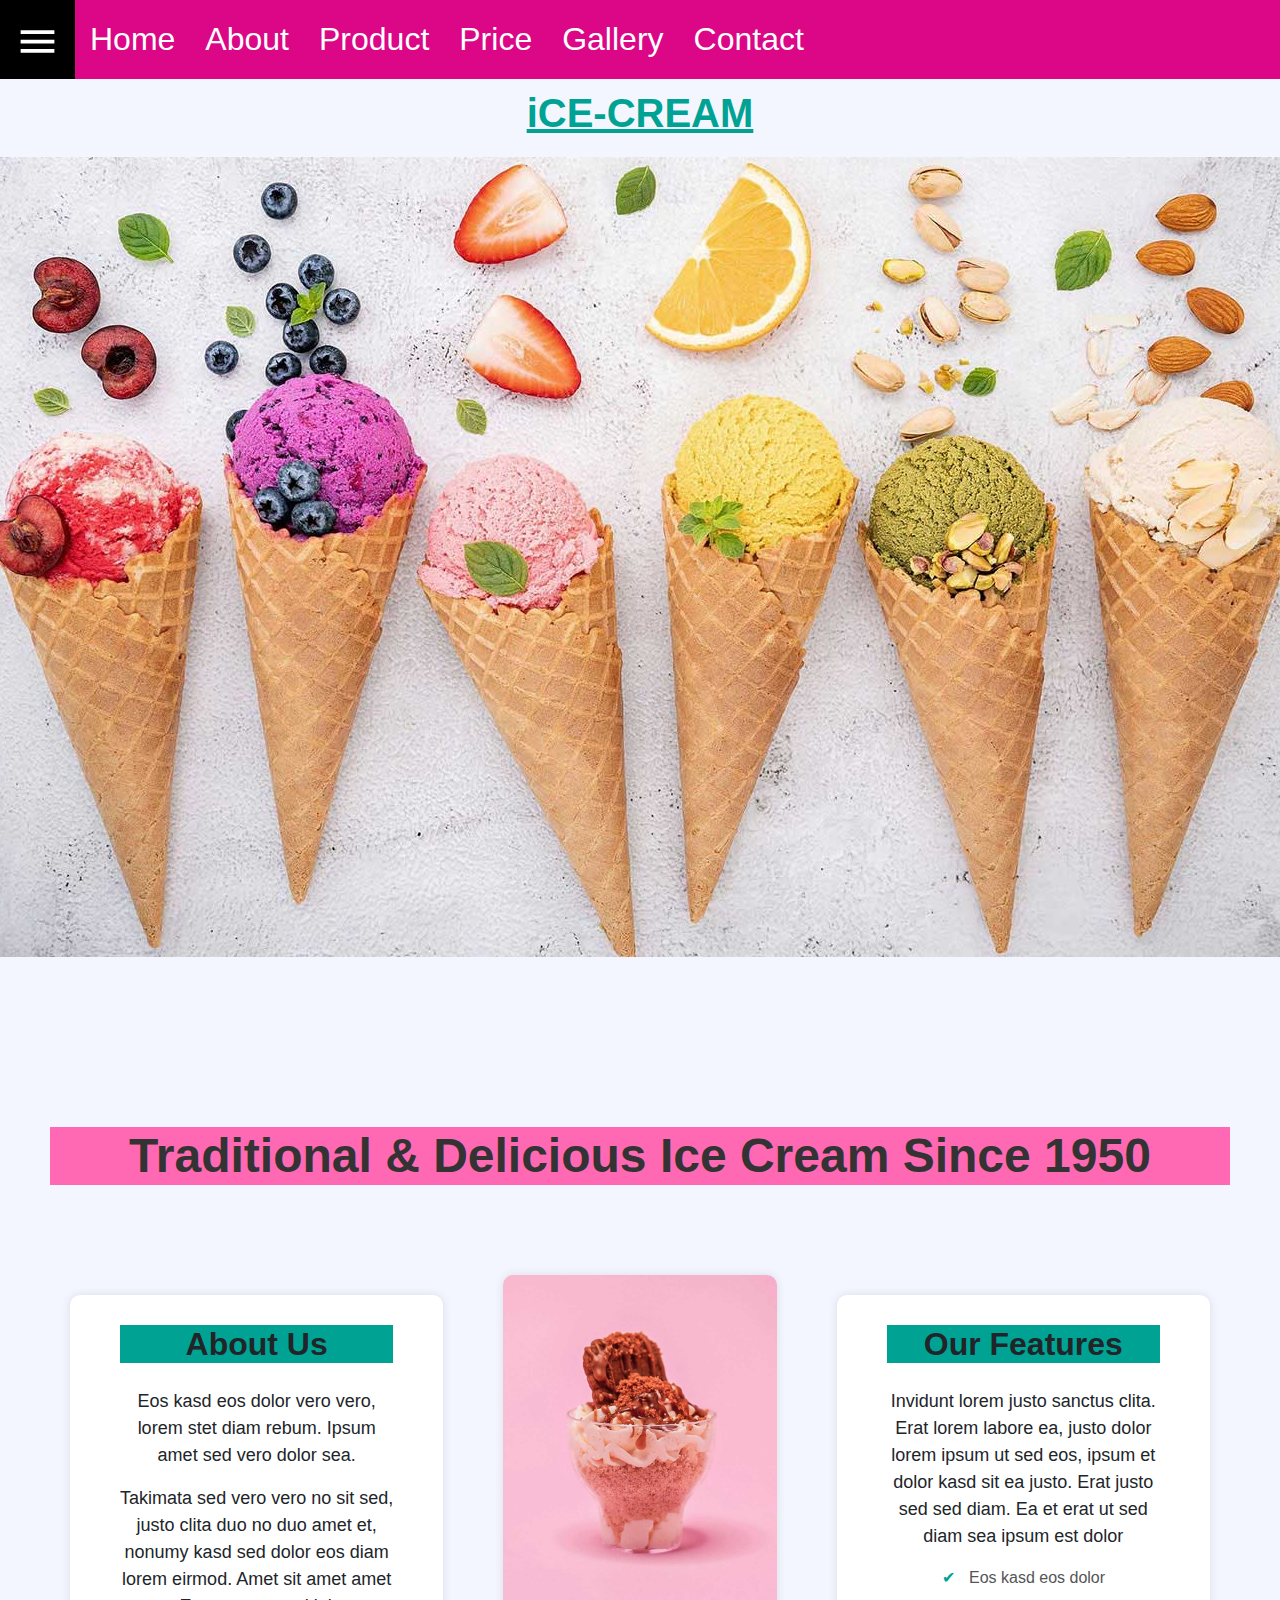
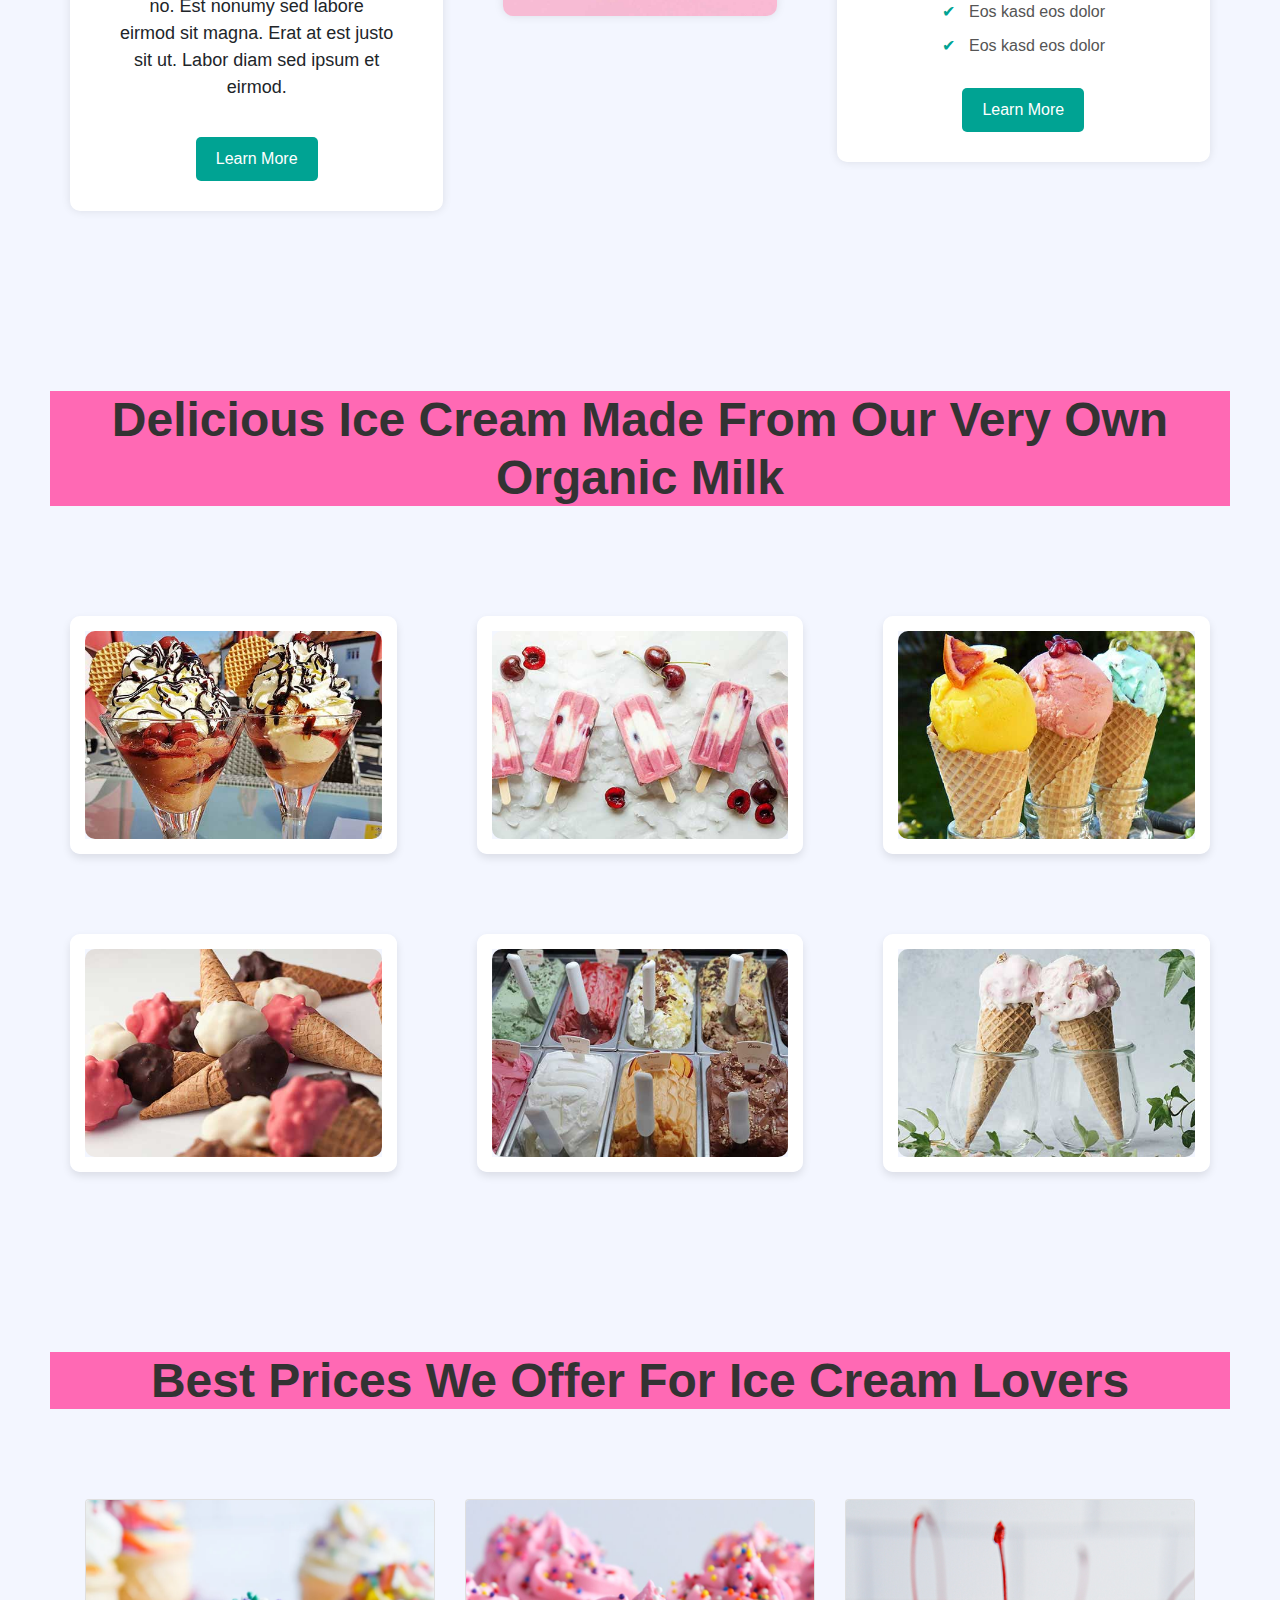
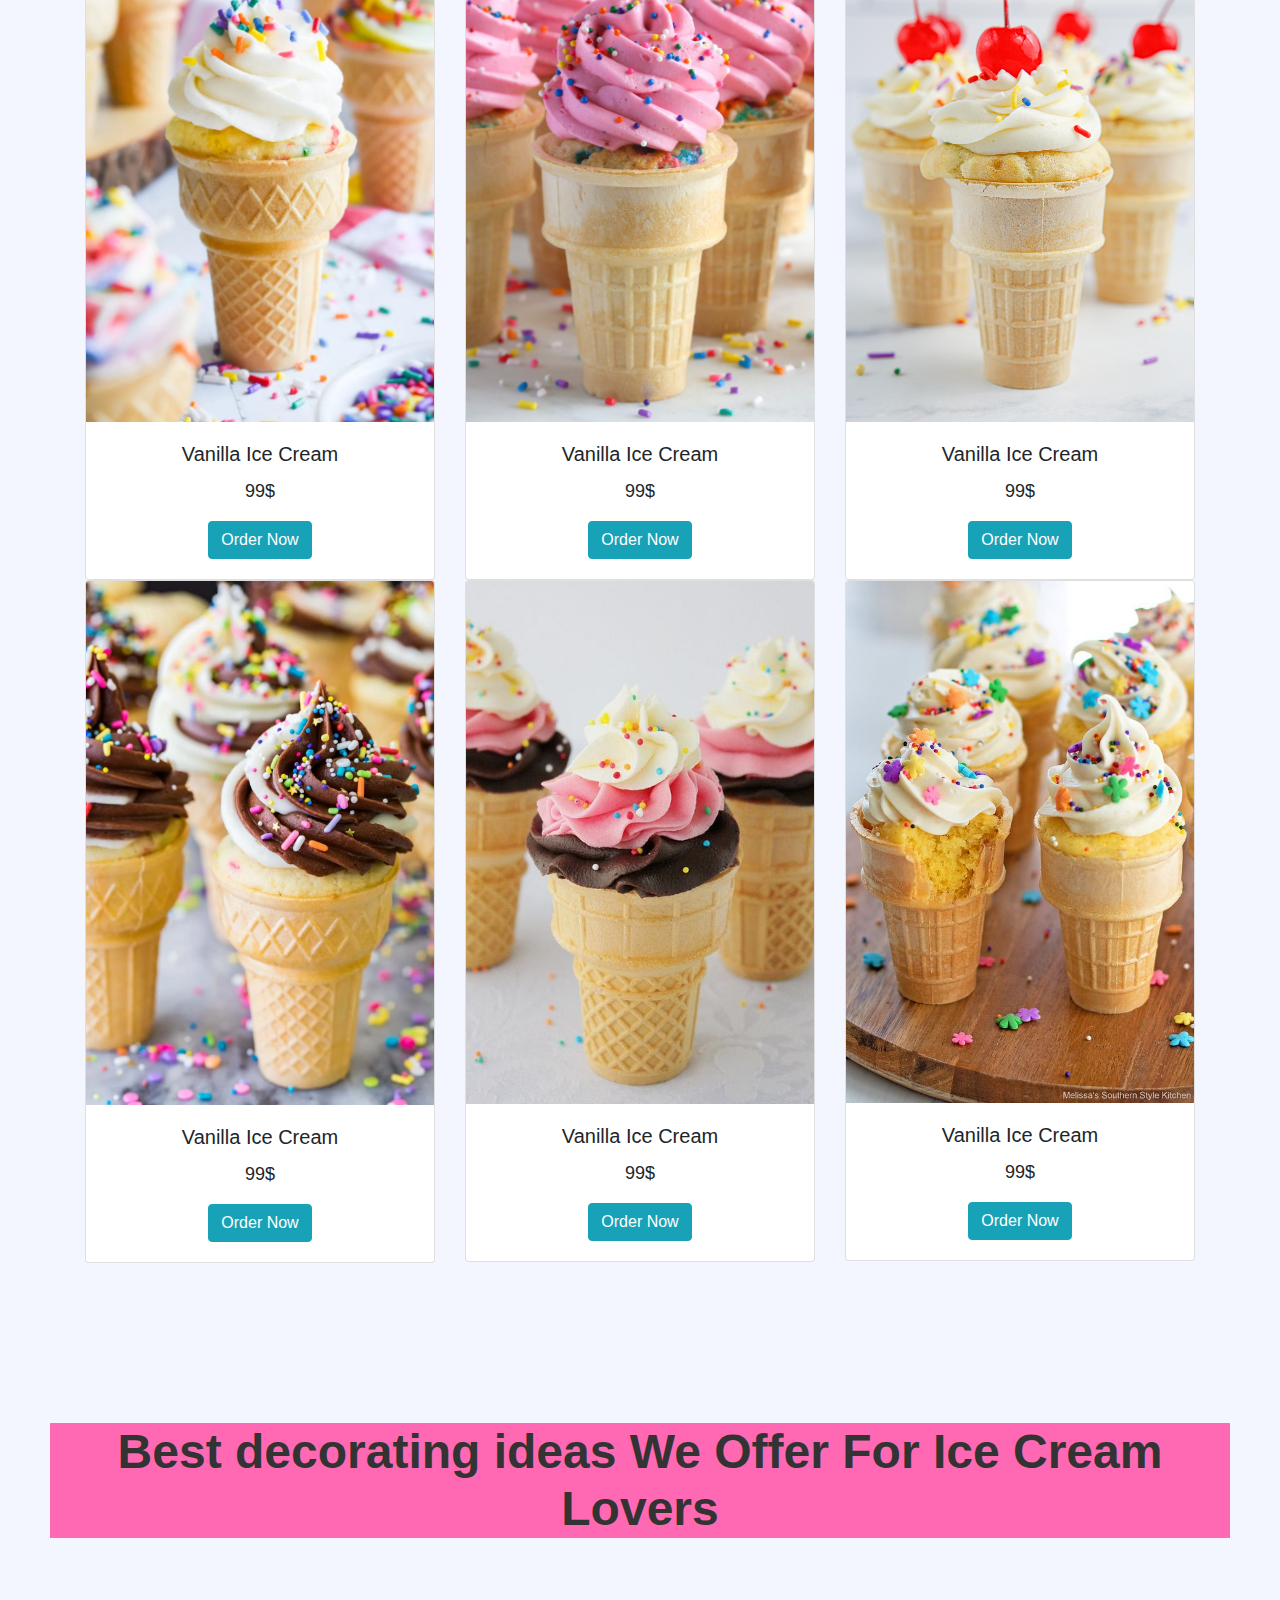
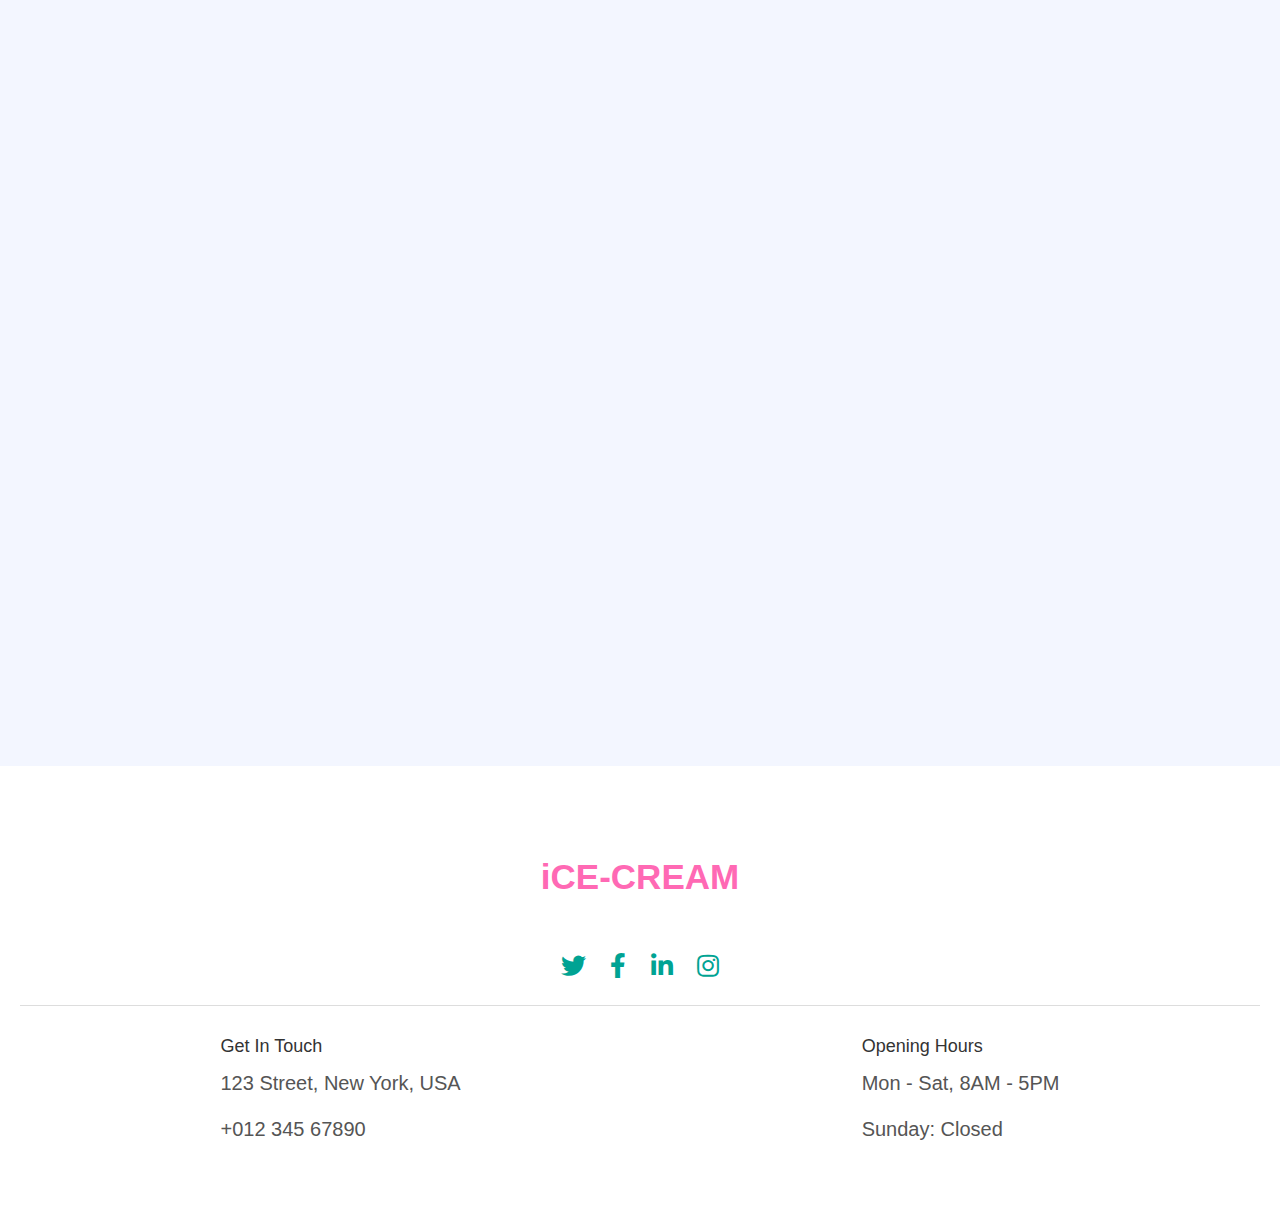
<file: index.html>
<!DOCTYPE html>
<html>
<head>
        <meta charset="UTF-8">
    <meta name="viewport" content="width=device-width, initial-scale=1.0">
    <meta name="keyword" content="HTML, CSS">
    <meta name="author" content="shahd">
    <title>Home</title>

    <link href="https://fonts.googleapis.com/css2?family=Roboto:wght@400;500;700&display=swap" rel="stylesheet">
    <link rel="stylesheet" href="https://cdnjs.cloudflare.com/ajax/libs/font-awesome/5.15.4/css/all.min.css">

 <!-- <link rel="stylesheet" href="https://cdn.jsdelivr.net/npm/bootstrap@4.6.2/dist/css/bootstrap.min.css" integrity="sha384-xOolHFLEh07PJGoPkLv1IbcEPTNtaed2xpHsD9ESMhqIYd0nLMwNLD69Npy4HI+N" crossorigin="anonymous"> -->

 <link rel="stylesheet" href="CSS/bootstrap.min.css">
    <link rel="stylesheet" href="all.css">

    </head>
<body>
         <!-- Home Section -->
    <nav>
        <ol>
            <li class="active"> <a href="#"><svg xmlns="http://www.w3.org/2000/svg" height="45px" viewBox="0 -960 960 960" width="45px" fill="#FFFFFF"><path d="M120-240v-80h720v80H120Zm0-200v-80h720v80H120Zm0-200v-80h720v80H120Z"/></svg></a></li>
            <li> <a href="index.html">Home</a></li>
            <li> <a href="about.html">About</a></li>
            <li> <a href="product.html">Product</a></li>
            <li><a href="bootstrap(price).html">Price</a></li>
            <li> <a href="gallery.html">Gallery</a></li>
            <li> <a href="contact.html">Contact</a></li>

         </ol>
        </nav>
         <h1 class="hed">iCE-CREAM</h1>
            <div class="content">
     <!-- <img src="img/carousel-2.jpg">-->

         </div>
        
           <!-- About Section -->
         <section class="section">
         <div class="textBelow"><h3>
            Traditional & Delicious
              Ice Cream Since 1950</h3></div>
 <div class="contentt">
<div class="about">
        <h2 id="test1">About Us</h2>
        <p id="year1">Eos kasd eos dolor vero vero, lorem stet diam rebum. Ipsum amet sed vero dolor sea.</p>
         <p>Takimata sed vero vero no sit sed, justo clita duo no duo amet et, nonumy kasd sed dolor eos diam lorem eirmod. Amet sit amet amet no. Est nonumy sed labore eirmod sit magna. Erat at est justo sit ut. Labor diam sed ipsum et eirmod.</p>
        <button>Learn More</button>
                          </div>
              
                <div class="image">
              <img src="img/about.jpg" alt="Ice Cream">
              </div>
              
    <div class="features">
     <h2 id="test2">Our Features</h2>
    <p id="year2">Invidunt lorem justo sanctus clita. Erat lorem labore ea, justo dolor lorem ipsum ut sed eos, ipsum et dolor kasd sit ea justo. Erat justo sed sed diam. Ea et erat ut sed diam sea ipsum est dolor</p>
        <ul>
    <li> <span>&#10004;</span> Eos kasd eos dolor</li>
    <li> <span>&#10004;</span> Eos kasd eos dolor</li>
    <li> <span>&#10004;</span> Eos kasd eos dolor</li>
             </ul>
     <button>Learn More</button>
        </div>
 </div>
            
         </section>

         
           <!-- Product Section -->
         <section class="section">
            <div class="textBelow">
                <h3>Delicious Ice Cream Made From Our Very Own Organic Milk</h3>
            </div>
    
            <div class="product">
                <div class="product-item"><img src="img/portfolio-1.jpg" alt="Ice Cream 1"></div>
                <div class="product-item"><img src="img/portfolio-2.jpg" alt="Ice Cream 2"></div>
                <div class="product-item"><img src="img/portfolio-3.jpg" alt="Ice Cream 3"></div>
                <div class="product-item"><img src="img/portfolio-4.jpg" alt="Ice Cream 4"></div>
                <div class="product-item"><img src="img/portfolio-5.jpg" alt="Ice Cream 5"></div>
                <div class="product-item"><img src="img/portfolio-6.jpg" alt="Ice Cream 6"></div>
            </div>
        </section>


        
        <!--Price Section-->
      <section class="section">
        <div class="textBelow">
            <h3>Best Prices We Offer For Ice Cream Lovers</h3>
        <div class="container">
            <div class="row">
              <div class="col-md-4">
                <div class="card" style="width: 100%;">
                  <img src="img/n.iceCream.webp" class="card-img-top" alt="...">
                  <div class="card-body">
                    <h5 class="card-title">Vanilla Ice Cream</h5>
                    <p class="card-text">99$</p>
                    <a href="#" class="btn btn-info">Order Now</a>
                  </div>
                </div>
              </div>
              <div class="col-md-4">
                <div class="card" style="width: 100%;">
                  <img src="img/ice-cream.pink.jpg" class="card-img-top" alt="...">
                  <div class="card-body">
                    <h5 class="card-title">Vanilla Ice Cream</h5>
                    <p class="card-text">99$</p>
                    <a href="#" class="btn btn-info">Order Now</a>
                  </div>
                </div>
              </div>
              <div class="col-md-4">
                <div class="card" style="width: 100%;">
                  <img src="img/ice-cream.redd.jpg" class="card-img-top" alt="...">
                  <div class="card-body">
                    <h5 class="card-title">Vanilla Ice Cream</h5>
                    <p class="card-text">99$</p>
                    <a href="#" class="btn btn-info">Order Now</a>
                  </div>
                </div>
              </div>
              <div class="col-md-4">
                <div class="card" style="width: 100%;">
                  <img src="img/choco_ice-cream.webp" class="card-img-top" alt="...">
                  <div class="card-body">
                    <h5 class="card-title">Vanilla Ice Cream</h5>
                    <p class="card-text">99$</p>
                    <a href="#" class="btn btn-info">Order Now</a>
                  </div>
                </div>
              </div>
              <div class="col-md-4">
                <div class="card" style="width: 100%;">
                  <img src="img/ice-cream.mix.jpg" class="card-img-top" alt="...">
                  <div class="card-body">
                    <h5 class="card-title">Vanilla Ice Cream</h5>
                    <p class="card-text">99$</p>
                    <a href="#" class="btn btn-info">Order Now</a>
                  </div>
                </div>
              </div>
              <div class="col-md-4">
                <div class="card" style="width: 100%;">
                  <img src="img/cakkicey.jpg" class="card-img-top" alt="...">
                  <div class="card-body">
                    <h5 class="card-title">Vanilla Ice Cream</h5>
                    <p class="card-text">99$</p>
                    <a href="#" class="btn btn-info">Order Now</a>
                  </div>
                </div>
              </div>
            </div>
          </div>
          

      </section>

          <!-- Gallery Section -->
          <section class="section">
        <div class="textBelow">
            <h3>Best decorating ideas We Offer For Ice Cream Lovers</h3>
           <a href="#"><iframe width="85%" height="650" src="https://www.youtube.com/embed/jHuGLNlET3o?si=CKBk_iNqpvOXRRMW" title="YouTube video player" frameborder="0" allow="accelerometer; autoplay; clipboard-write; encrypted-media; gyroscope; picture-in-picture; web-share" referrerpolicy="strict-origin-when-cross-origin" allowfullscreen></iframe></a> 
        </div>
          </section>
              
         <!-- Footer Section -->  
  <footer class="footer">
      <div class="footer-logo">
           <h1>iCE-CREAM</h1>
          </div>
          <div class="footer-social">
              <a href="#"><i class="fab fa-twitter"></i></a>
              <a href="#"><i class="fab fa-facebook-f"></i></a>
              <a href="#"><i class="fab fa-linkedin-in"></i></a>
              <a href="#"><i class="fab fa-instagram"></i></a>
          </div>
          <div class="footer-info">
              <div class="contact-info">
                  <h3>Get In Touch</h3>
                  <p>123 Street, New York, USA</p>
                  <p>+012 345 67890</p>
              </div>
              <div class="opening-hours">
                  <h3>Opening Hours</h3>
                  <p>Mon - Sat, 8AM - 5PM</p>
                  <p>Sunday: Closed</p>
              </div>
          </div>
        </footer>


        <!-- <script src="JS/bootstrap.js"></script>
        <script src="JS/jquery-3.7.1.min.js"></script> -->

         <!-- <script src="https://cdn.jsdelivr.net/npm/jquery@3.5.1/dist/jquery.slim.min.js" integrity="sha384-DfXdz2htPH0lsSSs5nCTpuj/zy4C+OGpamoFVy38MVBnE+IbbVYUew+OrCXaRkfj" crossorigin="anonymous"></script>
<script src="https://cdn.jsdelivr.net/npm/bootstrap@4.6.2/dist/js/bootstrap.bundle.min.js" integrity="sha384-Fy6S3B9q64WdZWQUiU+q4/2Lc9npb8tCaSX9FK7E8HnRr0Jz8D6OP9dO5Vg3Q9ct" crossorigin="anonymous"></script>
</body> -->


</html>
</file>
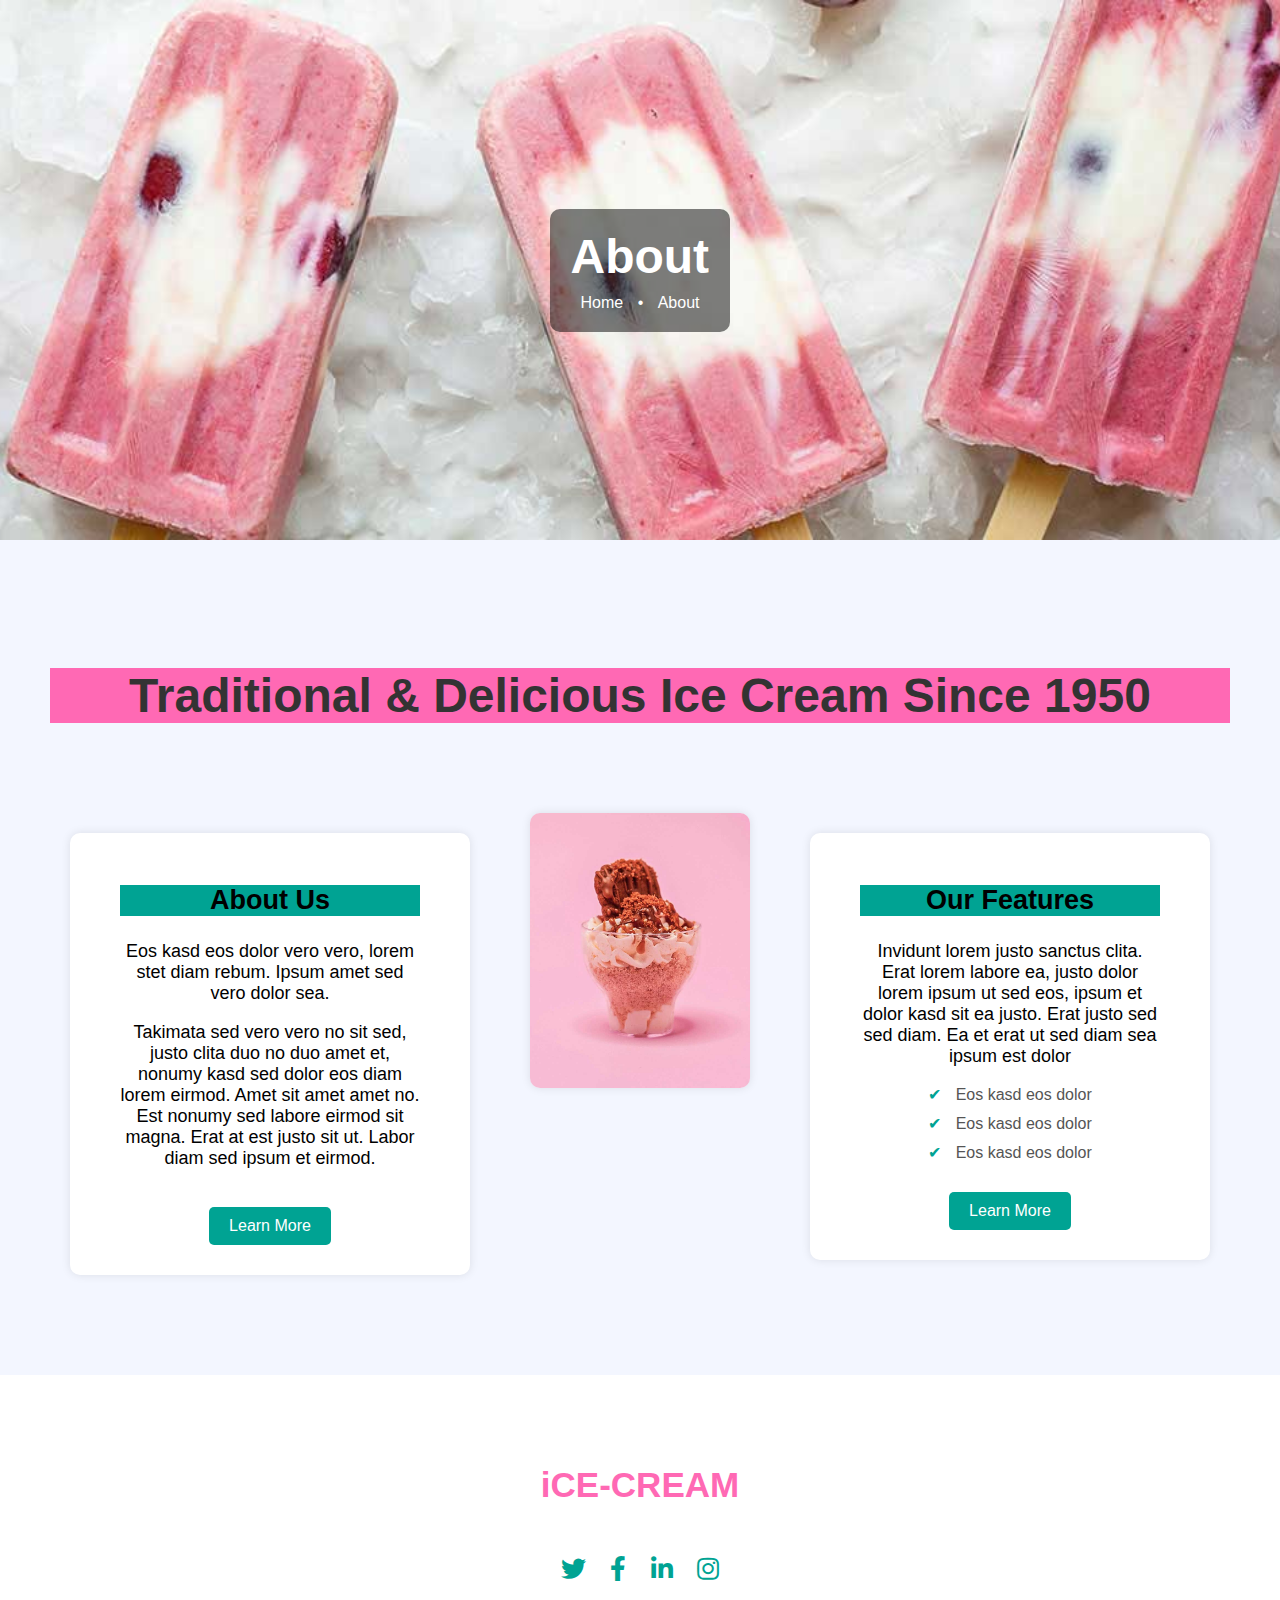
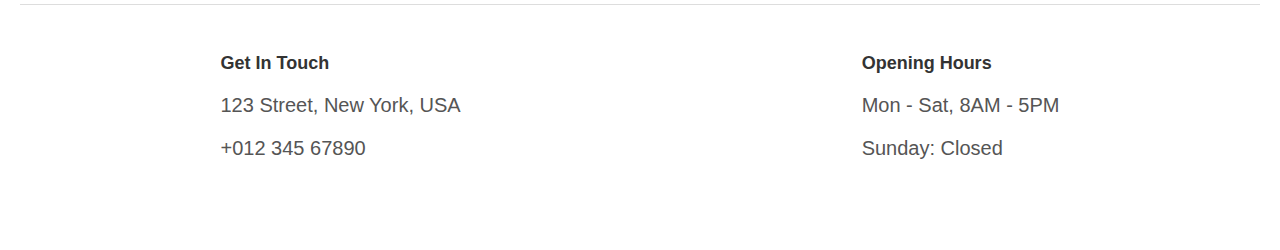
<file: about.html>
<!DOCTYPE html>
<html lang="en">
<head>
    <meta charset="UTF-8">
    <meta name="viewport" content="width=device-width, initial-scale=1.0">
    <title>About</title>
    <link href="https://fonts.googleapis.com/css2?family=Roboto:wght@400;500;700&display=swap" rel="stylesheet">
    <link rel="stylesheet" href="https://cdnjs.cloudflare.com/ajax/libs/font-awesome/5.15.4/css/all.min.css">

    <link rel="stylesheet" href="all.css">
   
</head>
<body>
  <header class="header">
            <div class="header-content">
                <h1>About</h1>
                <nav>
                    <a href="index.html">Home</a>
                    <span>•</span>
                    <a href="about.html">About</a>
                </nav>
            </div>
        </header>
            
            <section class="section">
            <div class="textBelow"><h3>
               Traditional & Delicious
                 Ice Cream Since 1950</h3></div>
        <div class="contentt">
         <div class="about">
    <h2 id="test1">About Us</h2>
<p id="year1">Eos kasd eos dolor vero vero, lorem stet diam rebum. Ipsum amet sed vero dolor sea.</p>
 <p>Takimata sed vero vero no sit sed, justo clita duo no duo amet et, nonumy kasd sed dolor eos diam lorem eirmod. Amet sit amet amet no. Est nonumy sed labore eirmod sit magna. Erat at est justo sit ut. Labor diam sed ipsum et eirmod.</p>
 <button>Learn More</button>
          </div>
                 
                            
        <div class="image">
  <img src="img/about.jpg" alt="Ice Cream">
    </div>
                 
    <div class="features">
    <h2 id="test2">Our Features</h2>
    <p id="year2">Invidunt lorem justo sanctus clita. Erat lorem labore ea, justo dolor lorem ipsum ut sed eos, ipsum et dolor kasd sit ea justo. Erat justo sed sed diam. Ea et erat ut sed diam sea ipsum est dolor</p>
                <ul>
                     <li> <span>&#10004;</span> Eos kasd eos dolor</li>
                     <li> <span>&#10004;</span> Eos kasd eos dolor</li>
                     <li> <span>&#10004;</span> Eos kasd eos dolor</li>
                </ul>
                 <button>Learn More</button>
                         </div>
        </div>
                        </section>

     <footer class="footer">
    
         <div class="footer-logo">
            <h1>iCE-CREAM</h1>
            </div>
        <div class="footer-social">
            <a href="#"><i class="fab fa-twitter"></i></a>
             <a href="#"><i class="fab fa-facebook-f"></i></a>
             <a href="#"><i class="fab fa-linkedin-in"></i></a>
             <a href="#"><i class="fab fa-instagram"></i></a>
                 </div>
             <div class="footer-info">
              <div class="contact-info">
                   <h3>Get In Touch</h3>
               <p>123 Street, New York, USA</p>
                  <p>+012 345 67890</p>
                     </div>
             <div class="opening-hours">
              <h3>Opening Hours</h3>
              <p>Mon - Sat, 8AM - 5PM</p>
               <p>Sunday: Closed</p>
                 </div>
                </div>
            </footer>
                  
                  
                
                
                </body>
                </html>
</file>
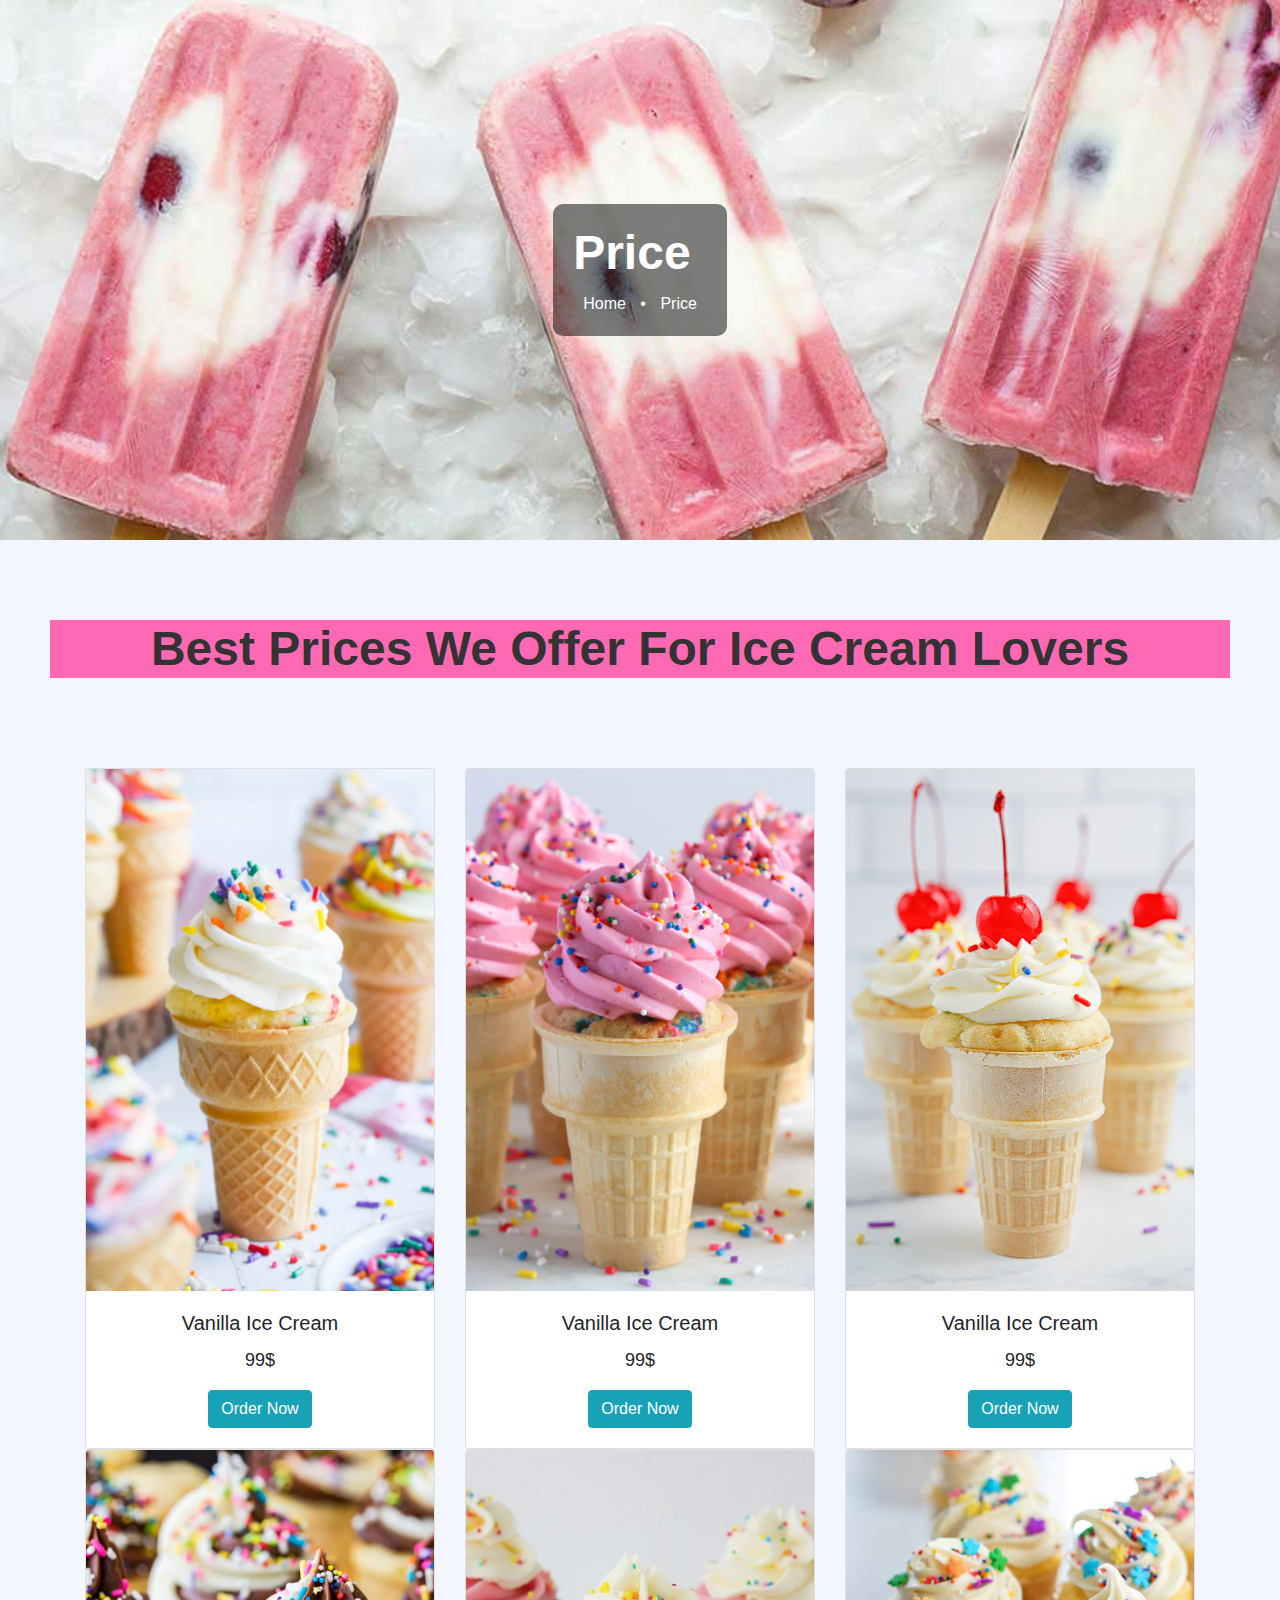
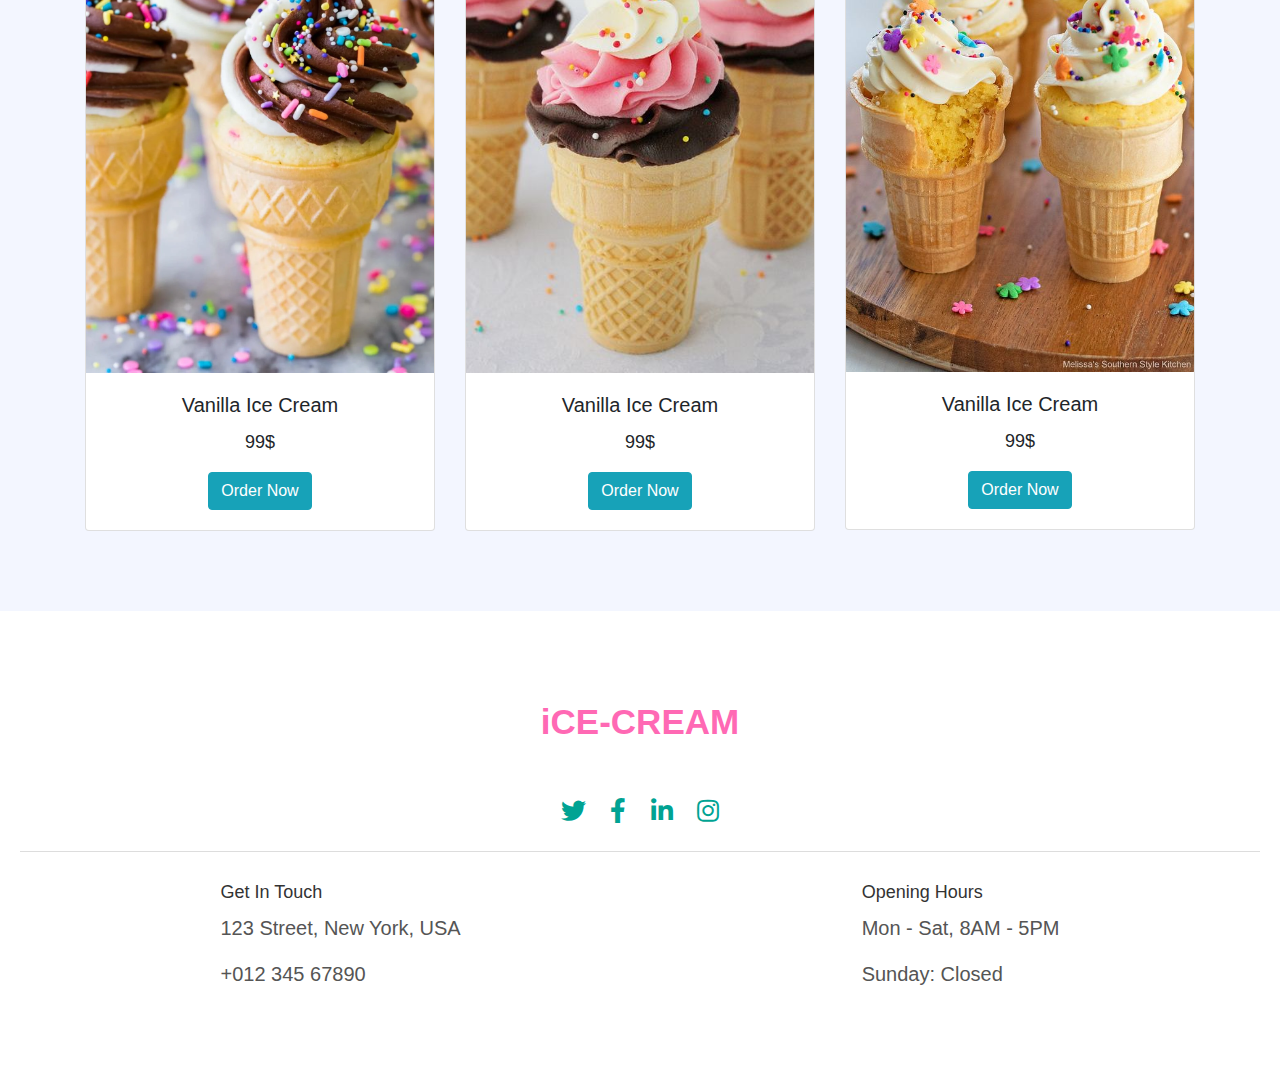
<file: bootstrap(price).html>
<!DOCTYPE html>
<html lang="en">
<head>
    <meta charset="UTF-8">
    <meta name="viewport" content="width=device-width, initial-scale=1.0">
    <title>Price</title>
    <link href="https://fonts.googleapis.com/css2?family=Roboto:wght@400;500;700&display=swap" rel="stylesheet">
    <link rel="stylesheet" href="https://cdnjs.cloudflare.com/ajax/libs/font-awesome/5.15.4/css/all.min.css">

    <link rel="stylesheet" href="CSS/bootstrap.min.css">
    <link rel="stylesheet" href="all.css">
    <!-- <link rel="stylesheet" href="https://cdn.jsdelivr.net/npm/bootstrap@4.6.2/dist/css/bootstrap.min.css" integrity="sha384-xOolHFLEh07PJGoPkLv1IbcEPTNtaed2xpHsD9ESMhqIYd0nLMwNLD69Npy4HI+N" crossorigin="anonymous"> -->

</head>
<body>
    
    <header class="header">
        <div class="header-content">
            <h1>Price </h1>
            <nav>
                <a href="index.html">Home</a> 
                 <span> •</span>
                 <a href="bootstrap(price).html">Price</a>
            </nav>
        </div>
    </header>
    <section class="section">

    <div class="textBelow">
        <h3>Best Prices We Offer For Ice Cream Lovers</h3>


        <div class="container">
            <div class="row">
              <div class="col-md-4">
                <div class="card" style="width: 100%;">
                  <img src="img/n.iceCream.webp" class="card-img-top" alt="...">
                  <div class="card-body">
                    <h5 class="card-title">Vanilla Ice Cream</h5>
                    <p class="card-text">99$</p>
                    <a href="#" class="btn btn-info">Order Now</a>
                  </div>
                </div>
              </div>
              <div class="col-md-4">
                <div class="card" style="width: 100%;">
                  <img src="img/ice-cream.pink.jpg" class="card-img-top" alt="...">
                  <div class="card-body">
                    <h5 class="card-title">Vanilla Ice Cream</h5>
                    <p class="card-text">99$</p>
                    <a href="#" class="btn btn-info">Order Now</a>
                  </div>
                </div>
              </div>
              <div class="col-md-4">
                <div class="card" style="width: 100%;">
                  <img src="img/ice-cream.redd.jpg" class="card-img-top" alt="...">
                  <div class="card-body">
                    <h5 class="card-title">Vanilla Ice Cream</h5>
                    <p class="card-text">99$</p>
                    <a href="#" class="btn btn-info">Order Now</a>
                  </div>
                </div>
              </div>
              <div class="col-md-4">
                <div class="card" style="width: 100%;">
                  <img src="img/choco_ice-cream.webp" class="card-img-top" alt="...">
                  <div class="card-body">
                    <h5 class="card-title">Vanilla Ice Cream</h5>
                    <p class="card-text">99$</p>
                    <a href="#" class="btn btn-info">Order Now</a>
                  </div>
                </div>
              </div>
              <div class="col-md-4">
                <div class="card" style="width: 100%;">
                  <img src="img/ice-cream.mix.jpg" class="card-img-top" alt="...">
                  <div class="card-body">
                    <h5 class="card-title">Vanilla Ice Cream</h5>
                    <p class="card-text">99$</p>
                    <a href="#" class="btn btn-info">Order Now</a>
                  </div>
                </div>
              </div>
              <div class="col-md-4">
                <div class="card" style="width: 100%;">
                  <img src="img/cakkicey.jpg" class="card-img-top" alt="...">
                  <div class="card-body">
                    <h5 class="card-title">Vanilla Ice Cream</h5>
                    <p class="card-text">99$</p>
                    <a href="#" class="btn btn-info">Order Now</a>
                  </div>
                </div>
              </div>
            </div>
          </div>
          
        </section>

        
     <footer class="footer">
  
         <div class="footer-logo">
          <h1>iCE-CREAM</h1>
            </div>
        <div class="footer-social">
            <a href="#"><i class="fab fa-twitter"></i></a>
             <a href="#"><i class="fab fa-facebook-f"></i></a>
             <a href="#"><i class="fab fa-linkedin-in"></i></a>
             <a href="#"><i class="fab fa-instagram"></i></a>
                 </div>
             <div class="footer-info">
              <div class="contact-info">
                   <h3>Get In Touch</h3>
               <p>123 Street, New York, USA</p>
                  <p>+012 345 67890</p>
                     </div>
             <div class="opening-hours">
              <h3>Opening Hours</h3>
              <p>Mon - Sat, 8AM - 5PM</p>
               <p>Sunday: Closed</p>
                 </div>
                </div>
            </footer>
                  
                        
    <!-- <script src="JS/bootstrap.js"></script>
    <script src="JS/jquery-3.7.1.min.js"></script> -->
    <!-- <script src="https://cdn.jsdelivr.net/npm/jquery@3.5.1/dist/jquery.slim.min.js" integrity="sha384-DfXdz2htPH0lsSSs5nCTpuj/zy4C+OGpamoFVy38MVBnE+IbbVYUew+OrCXaRkfj" crossorigin="anonymous"></script>
<script src="https://cdn.jsdelivr.net/npm/bootstrap@4.6.2/dist/js/bootstrap.bundle.min.js" integrity="sha384-Fy6S3B9q64WdZWQUiU+q4/2Lc9npb8tCaSX9FK7E8HnRr0Jz8D6OP9dO5Vg3Q9ct" crossorigin="anonymous"></script> -->
</body>
</html>
</file>
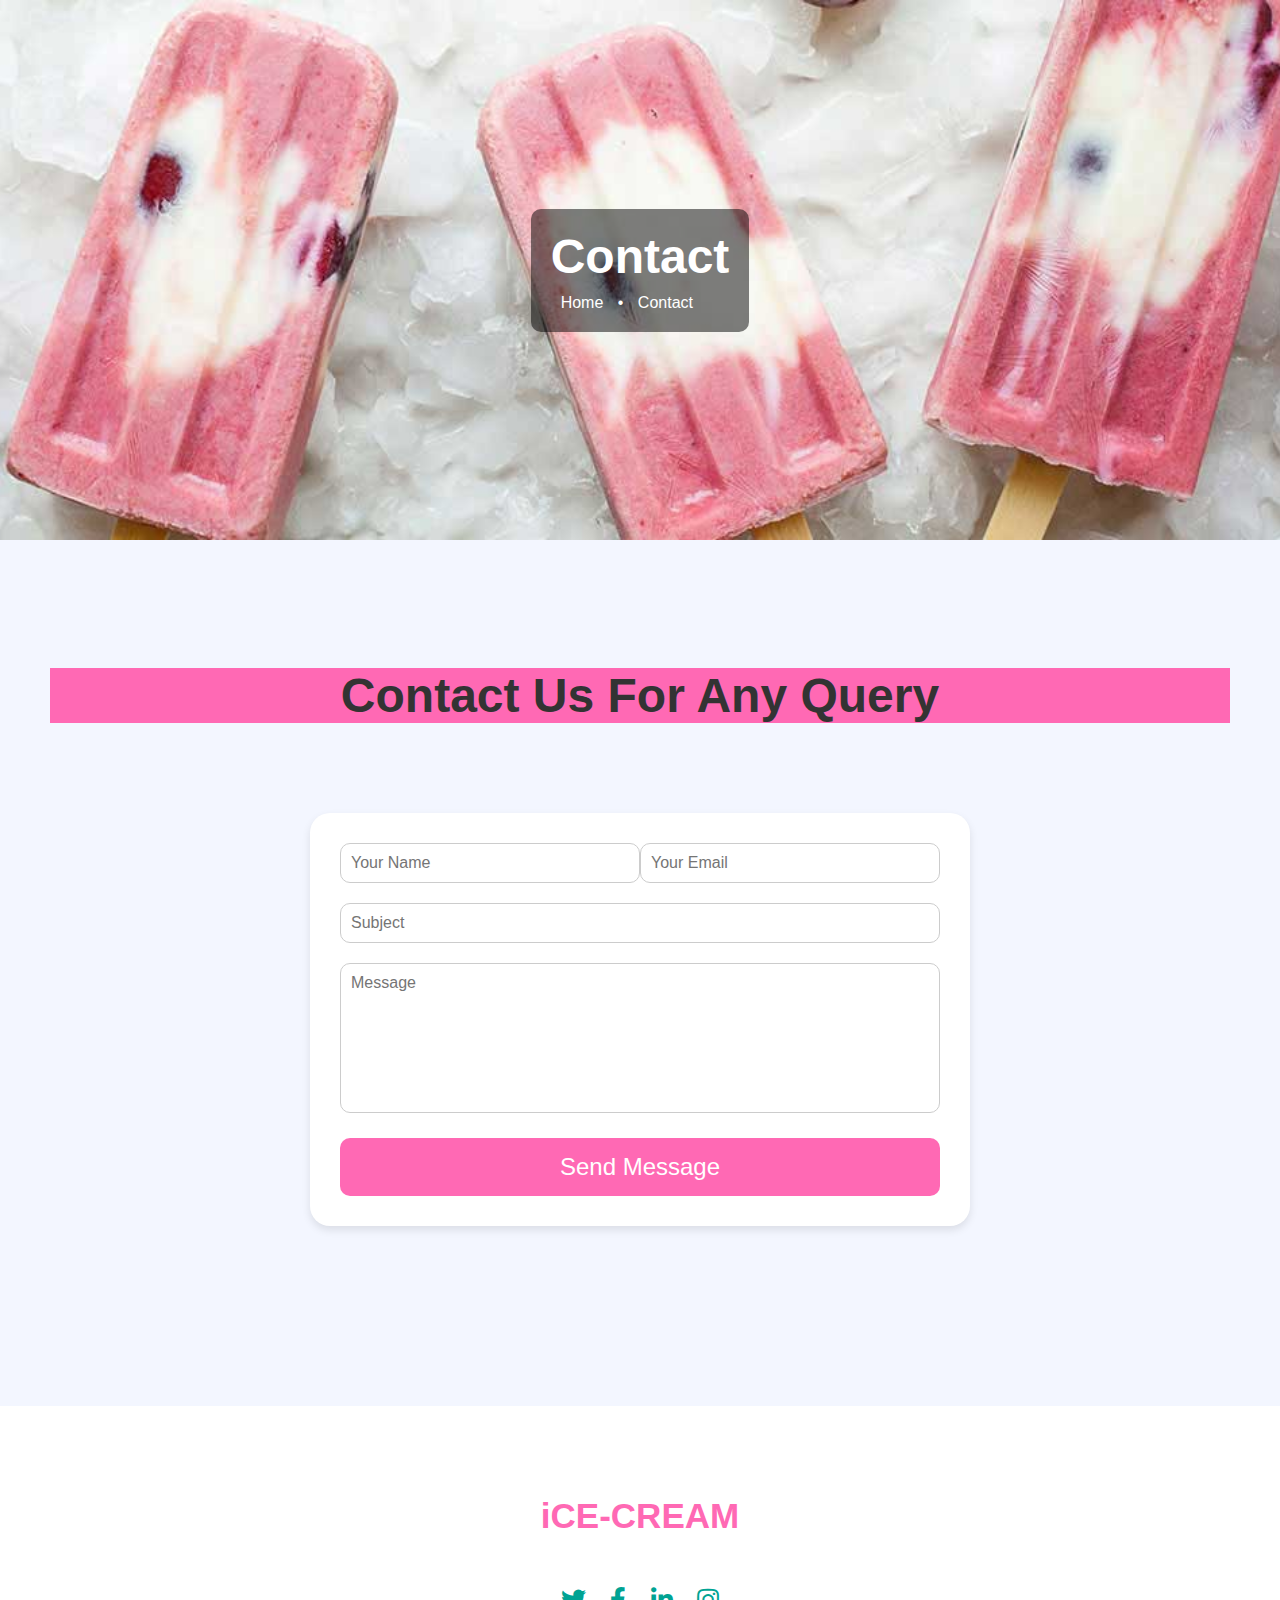
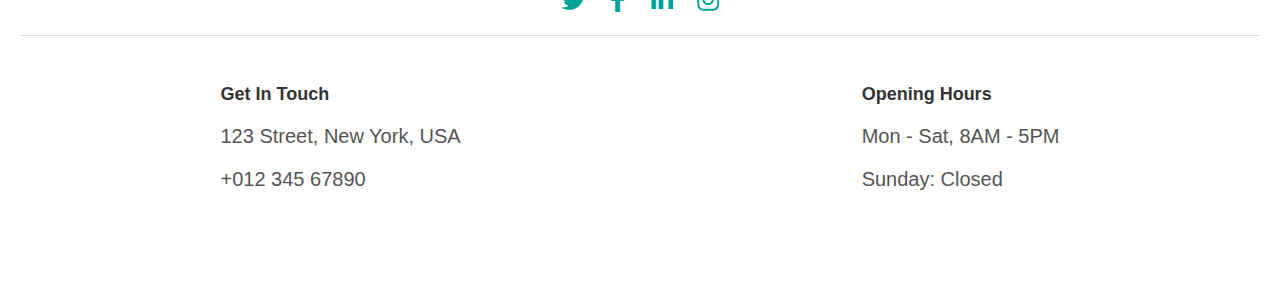
<file: contact.html>
<!DOCTYPE html>
<html lang="en">
<head>
    <meta charset="UTF-8">
    <meta name="viewport" content="width=device-width, initial-scale=1.0">
    <title>Contact</title>
    <link href="https://fonts.googleapis.com/css2?family=Roboto:wght@400;500;700&display=swap" rel="stylesheet">
    <link rel="stylesheet" href="https://cdnjs.cloudflare.com/ajax/libs/font-awesome/5.15.4/css/all.min.css">

    <link rel="stylesheet" href="all.css">

</head>
<body>

    <header class="header">
        <div class="header-content">
            <h1>Contact</h1>
            <nav>
                <a href="index.html">Home</a> 
                 <span> •</span>
                 <a href="contact.html">Contact</a>
            </nav>
        </div>
    </header>

    <section class="section">
        <div class="textBelow">
        <h3>Contact Us For Any Query</h3>
        </div>
        <form method="post" class="contact-form">
            <div class="form-group">
                <label for="name"></label>
                  <input type="text" name="name" id="name" placeholder="Your Name" required>

                  <label for="email"></label>
                  <input type="email" name="email" id="email" placeholder="Your Email" required>
              </div>
              <label for="Subject"></label>
              <input type="text" name="Subject" id="Subject"  placeholder="Subject" required>
              <label for="message"></label>
              <textarea name="message" id="message" placeholder="Message" required></textarea>
              <button type="submit">Send Message</button>
          </form>
      </section>
      <footer class="footer">

        <div class="footer-logo">
            <h1>iCE-CREAM</h1>
        </div>
        <div class="footer-social">
            <a href="#"><i class="fab fa-twitter"></i></a>
            <a href="#"><i class="fab fa-facebook-f"></i></a>
            <a href="#"><i class="fab fa-linkedin-in"></i></a>
            <a href="#"><i class="fab fa-instagram"></i></a>
        </div>
        <div class="footer-info">
            <div class="contact-info">
                <h3>Get In Touch</h3>
                <p>123 Street, New York, USA</p>
                <p>+012 345 67890</p>
            </div>
            <div class="opening-hours">
                <h3>Opening Hours</h3>
                <p>Mon - Sat, 8AM - 5PM</p>
                <p>Sunday: Closed</p>
            </div>
        </div>
      </footer>




</body>
</html>
</file>
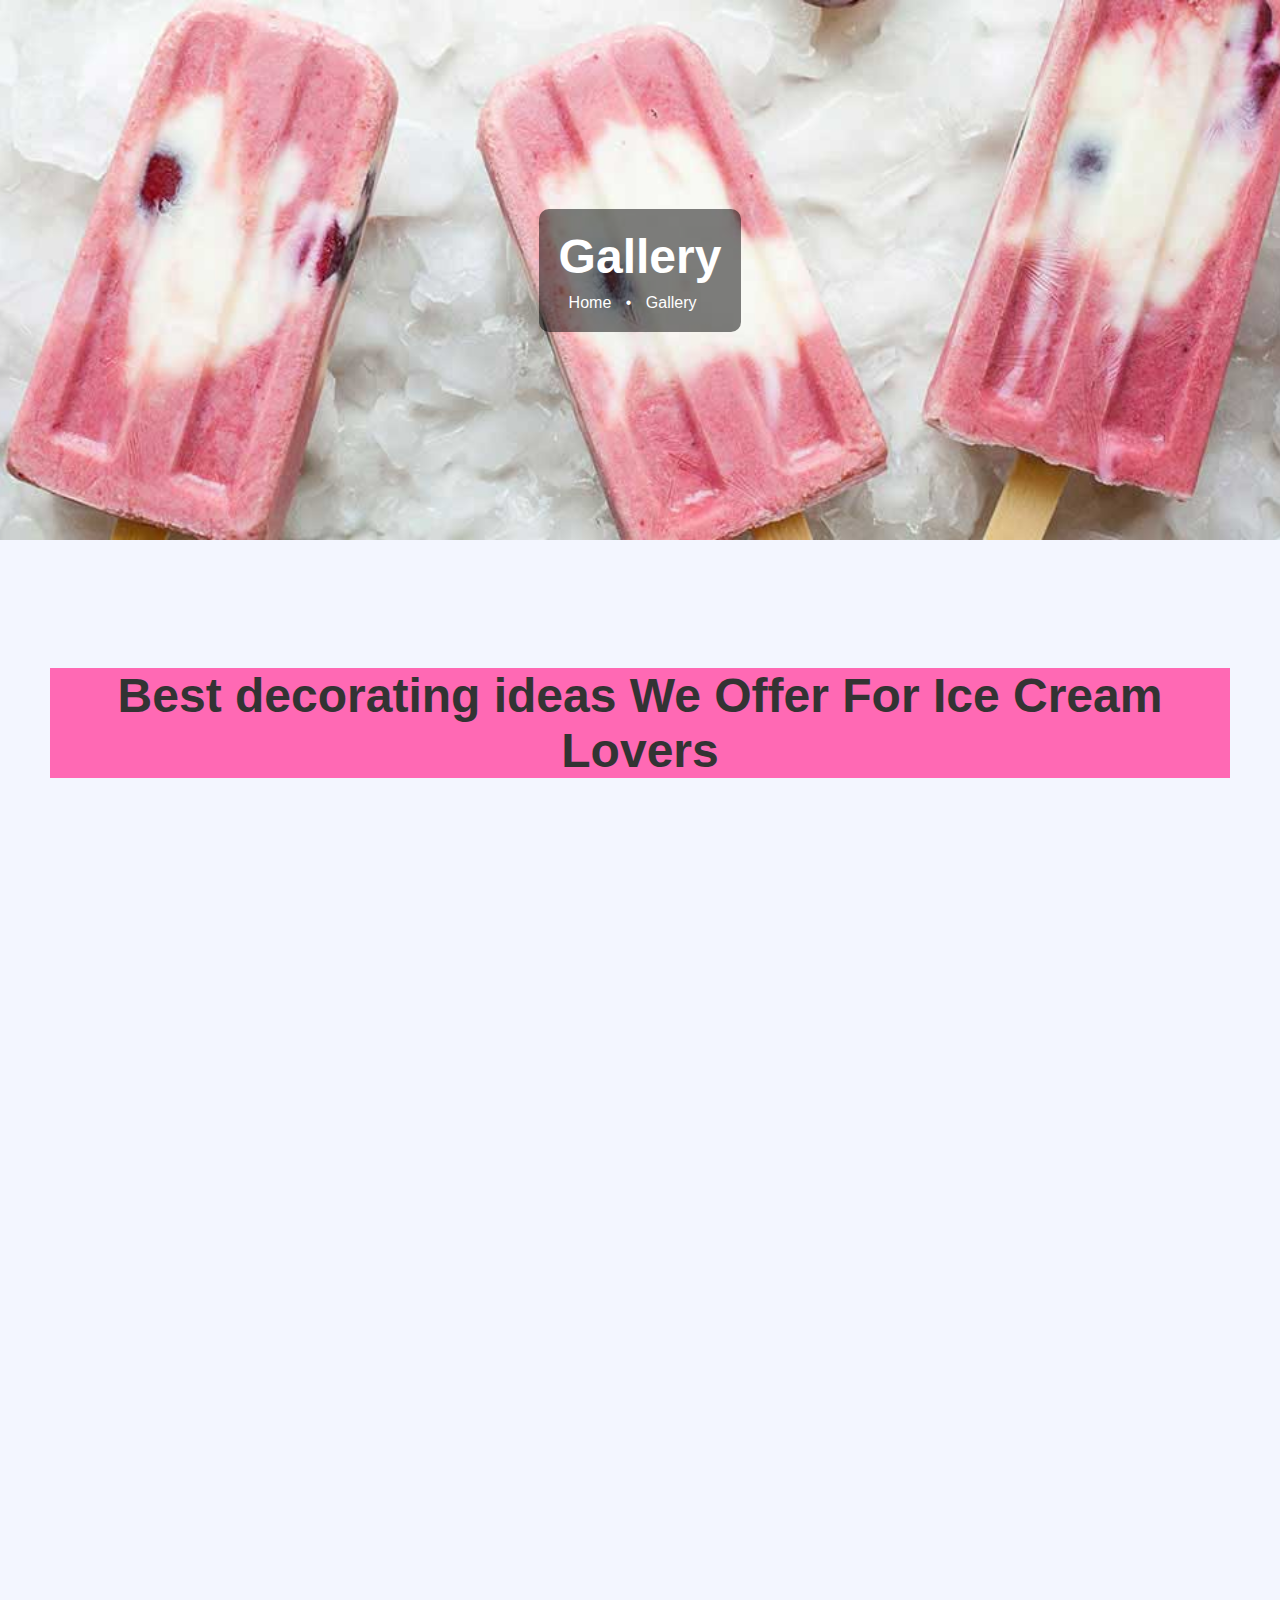
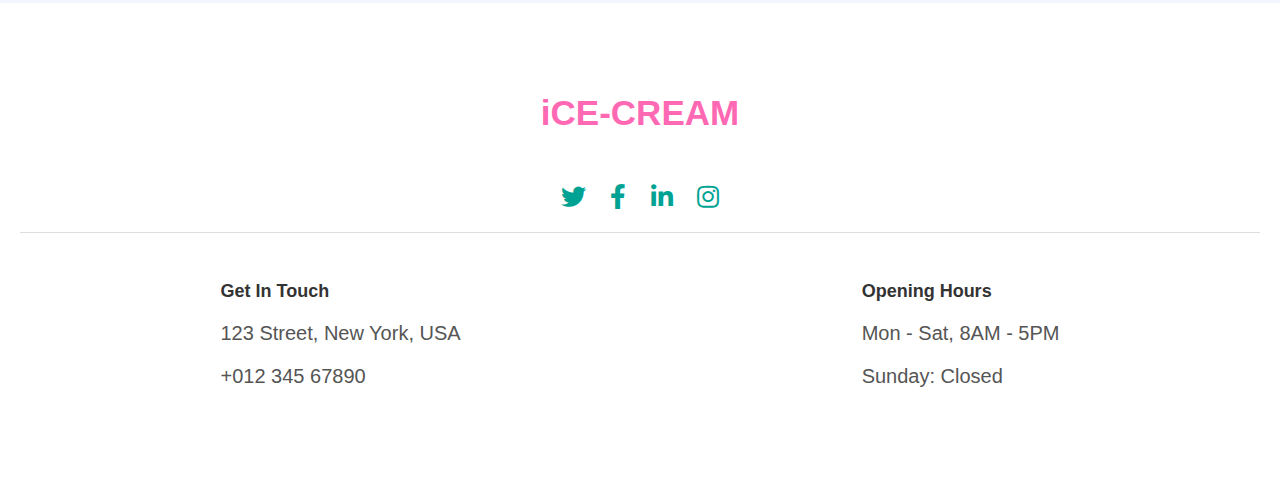
<file: gallery.html>
<!DOCTYPE html>
<html lang="en">
<head>
    <meta charset="UTF-8">
    <meta name="viewport" content="width=device-width, initial-scale=1.0">
    <title>Gallery</title>
    <link href="https://fonts.googleapis.com/css2?family=Roboto:wght@400;500;700&display=swap" rel="stylesheet">
    <link rel="stylesheet" href="https://cdnjs.cloudflare.com/ajax/libs/font-awesome/5.15.4/css/all.min.css">

    <link rel="stylesheet" href="all.css">
</head>
<body>

    <header class="header">
        <div class="header-content">
            <h1>Gallery </h1>
            <nav>
                <a href="index.html">Home</a> 
                 <span> •</span>
                 <a href="gallery.html">Gallery</a>
            </nav>
        </div>
    </header>
    <section class="section">

    <div class="textBelow">
        <h3>Best decorating ideas We Offer For Ice Cream Lovers</h3>
       <a href="#"><iframe width="85%" height="650" src="https://www.youtube.com/embed/jHuGLNlET3o?si=CKBk_iNqpvOXRRMW" title="YouTube video player" frameborder="0" allow="accelerometer; autoplay; clipboard-write; encrypted-media; gyroscope; picture-in-picture; web-share" referrerpolicy="strict-origin-when-cross-origin" allowfullscreen></iframe></a> 
    </div>
    </section>



        
        <footer class="footer">
    
            <div class="footer-logo">
            <h1>iCE-CREAM</h1>
            </div>
            <div class="footer-social">
                <a href="#"><i class="fab fa-twitter"></i></a>
                <a href="#"><i class="fab fa-facebook-f"></i></a>
                <a href="#"><i class="fab fa-linkedin-in"></i></a>
                <a href="#"><i class="fab fa-instagram"></i></a>
            </div>
            <div class="footer-info">
                <div class="contact-info">
                    <h3>Get In Touch</h3>
                    <p>123 Street, New York, USA</p>
                    <p>+012 345 67890</p>
                </div>
                <div class="opening-hours">
                    <h3>Opening Hours</h3>
                    <p>Mon - Sat, 8AM - 5PM</p>
                    <p>Sunday: Closed</p>
                </div>
            </div>
          </footer>
  
  


</body>
</html>
</file>
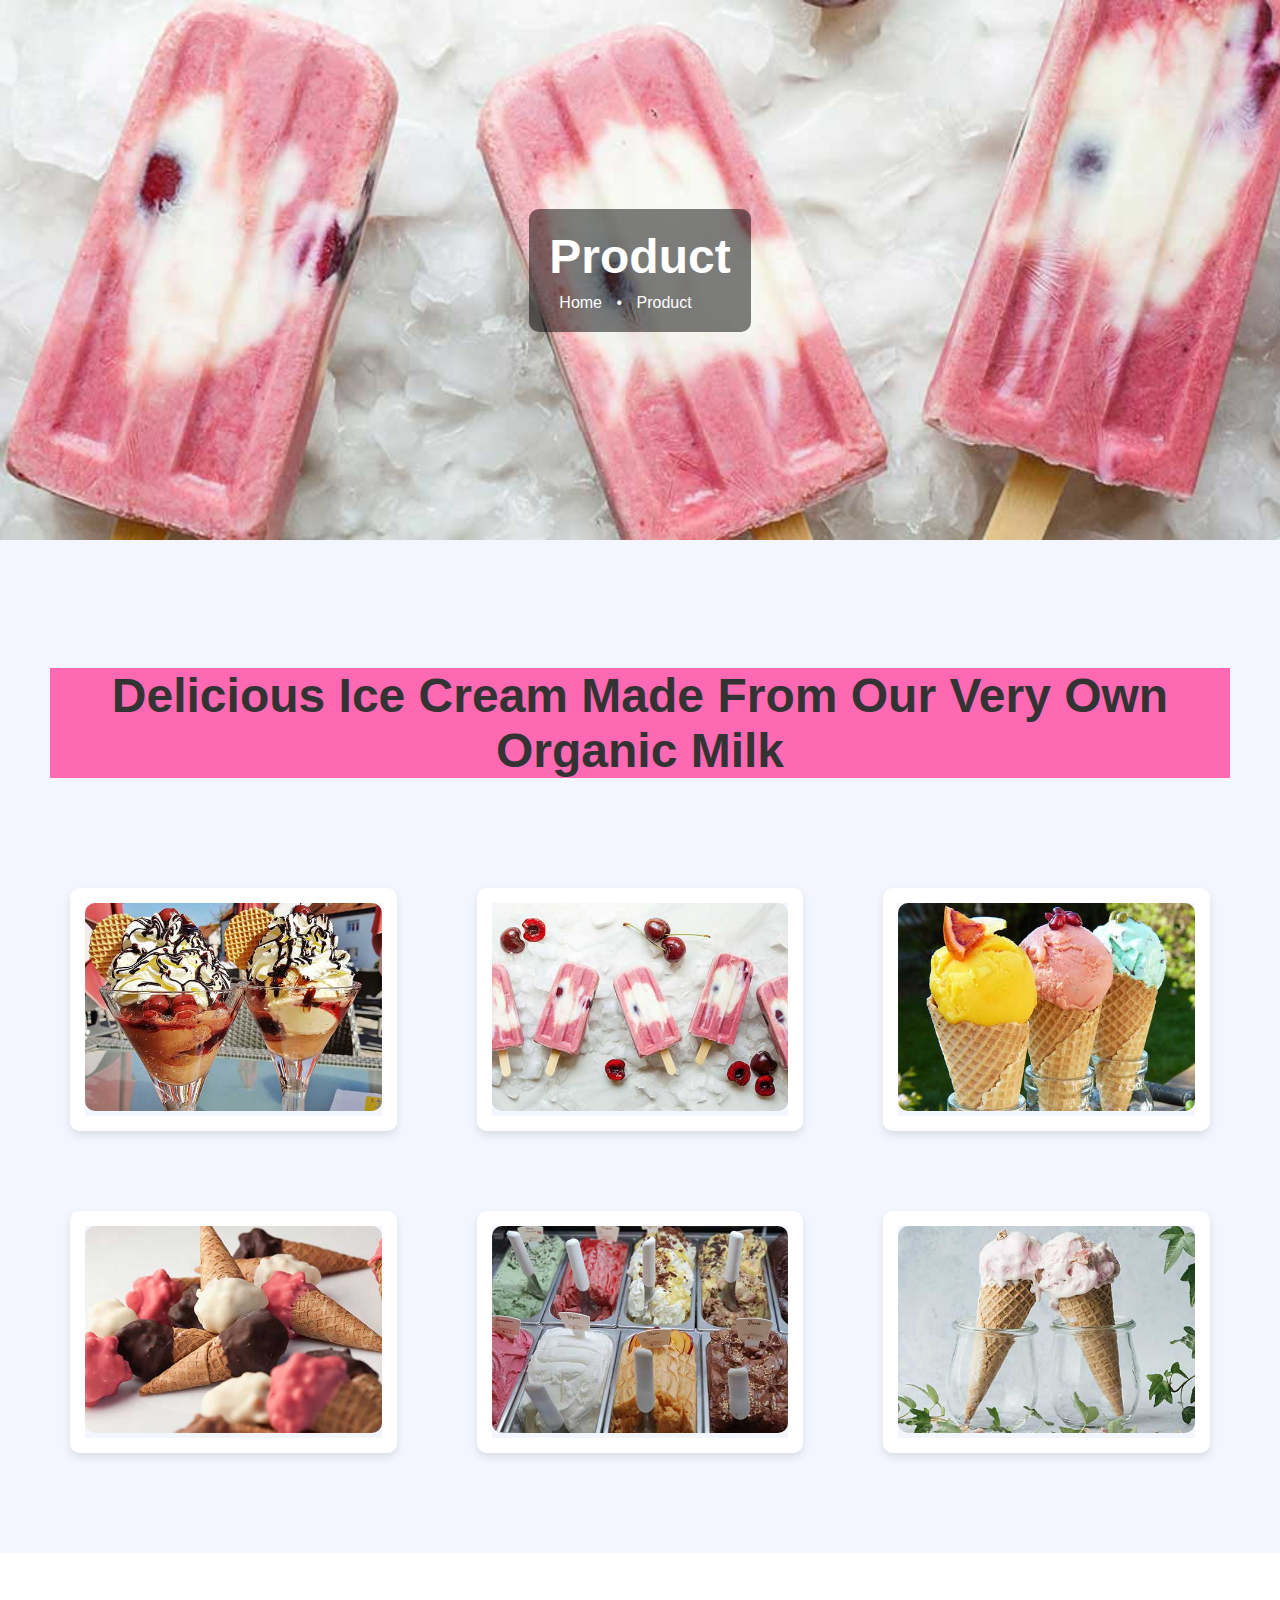
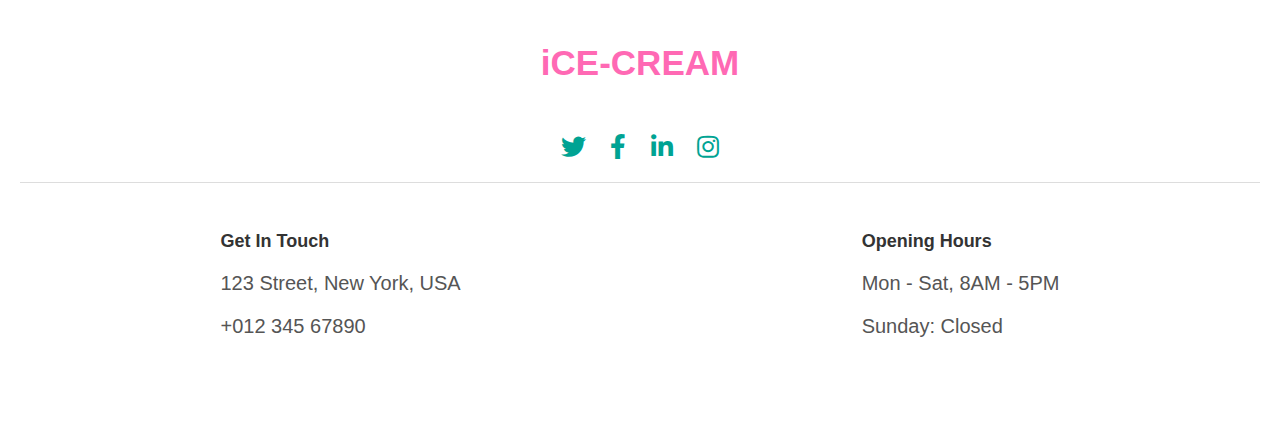
<file: product.html>
<!DOCTYPE html>
<html lang="en">
<head>
    <meta charset="UTF-8">
    <meta name="viewport" content="width=device-width, initial-scale=1.0">
    <title>Product</title>
    <link href="https://fonts.googleapis.com/css2?family=Roboto:wght@400;500;700&display=swap" rel="stylesheet">
    <link rel="stylesheet" href="https://cdnjs.cloudflare.com/ajax/libs/font-awesome/5.15.4/css/all.min.css">

    <link rel="stylesheet" href="all.css">
</head>
<body>
    <header class="header">
        <div class="header-content">
            <h1>Product</h1>
            <nav>
                <a href="index.html">Home</a>
                <span>•</span>
                <a href="product.html">Product</a>
            </nav>
        </div>
    </header>

    <section class="section">
        <div class="textBelow">
            <h3>Delicious Ice Cream Made From Our Very Own Organic Milk</h3>
        </div>
        <div class="product">
            <div class="product-item"><img src="img/portfolio-1.jpg" alt="Ice Cream 1"></div>
            <div class="product-item"><img src="img/portfolio-2.jpg" alt="Ice Cream 2"></div>
            <div class="product-item"><img src="img/portfolio-3.jpg" alt="Ice Cream 3"></div>
            <div class="product-item"><img src="img/portfolio-4.jpg" alt="Ice Cream 4"></div>
            <div class="product-item"><img src="img/portfolio-5.jpg" alt="Ice Cream 5"></div>
            <div class="product-item"><img src="img/portfolio-6.jpg" alt="Ice Cream 6"></div>
        </div>
    </section>



    <footer class="footer">
    
           <div class="footer-logo">
            <h1>iCE-CREAM</h1>
              </div>
          <div class="footer-social">
              <a href="#"><i class="fab fa-twitter"></i></a>
               <a href="#"><i class="fab fa-facebook-f"></i></a>
               <a href="#"><i class="fab fa-linkedin-in"></i></a>
               <a href="#"><i class="fab fa-instagram"></i></a>
                   </div>
               <div class="footer-info">
                <div class="contact-info">
                     <h3>Get In Touch</h3>
                 <p>123 Street, New York, USA</p>
                    <p>+012 345 67890</p>
                       </div>
               <div class="opening-hours">
                <h3>Opening Hours</h3>
                <p>Mon - Sat, 8AM - 5PM</p>
                 <p>Sunday: Closed</p>
                   </div>
                  </div>
              </footer>
                    
                    
                  
                  
                  </body>
                  </html>
</file>
<file: all.css>
/*  Home*/
body {
    margin: 0;
    padding: 0;
    font-family: Arial, sans-serif;
    background-color: #f3f6ff;
}

nav ol {
    list-style-type: none;
    padding: 0px;
    margin: 0px;
    background-color: rgb(219, 7, 134);
    overflow: hidden;
    /* display: flex; */
    
}

ol li {
    /* display: inline-block;  */
     float: left; 

} 

li a {
    color: white;
    text-decoration: none;
    padding: 15px;
     display: inline-block; 
    font-size: xx-large;
     transition: background-color 0.5s ease, color 0.5s ease; 
}

li a:hover {
    background-color: black;
    color: bisque;
    text-decoration: none;
}

.active {
    background-color: rgb(0, 163, 147);
}

.content {
    position: relative;
    /* width : 100%; */
    height: 800px;
    background-image: url(img/carousel-2.jpg);
    background-repeat: no-repeat;
    background-size: cover;
    background-position: center;
    margin-top: 20px;
    margin-bottom: 90px;
}

.content:hover {
    background-image: url(img/carousel-1.jpg);
}

.hed {
    color: rgb(0, 163, 147);
    text-align: center;
    text-decoration: underline;
    margin-top: 10px;
    font-family:Arial, sans-serif;
    font-weight: bold;
}

.hed:hover {
    color: #333;
}
 



          /*About */

.header {
    background-image: url('img/header.jpg');
    background-size: cover;
    background-position: center;
    background-repeat: no-repeat;
    /* box-sizing: border-box; */
    height: 60vh;
    display: flex;
    justify-content: center;/*left */
    align-items: center;/*up & down*/
    /* text-align: center; */
    /*center of the top*/
    color: white;
  
}


.header-content {
    background-color: rgba(0, 0, 0, 0.5); 
    /* Semi-transparent background for better text readability */
    padding: 20px;
    border-radius: 10px;
}

.header h1 {
    font-size: 3rem;
    margin: 0;
    font-weight: bold;

}

.header nav {
    margin-top: 10px;
}

.header nav a {
    text-decoration: none;
    color: white;
     margin: 10px;
}

.header nav a:hover {
    text-decoration: underline;
}

 .section {
    padding: 80px 50px;
    text-align: center;
    font-size: large;

}

.textBelow h3 {
    margin-bottom: 90px;
    font-size: 3rem;
    font-weight: bolder;
    color: #333;
    background-color: #ff69b4;
}

.contentt {
    display: flex;
    justify-content: space-around;
    align-items: flex-start;
    flex-wrap: wrap;
    gap: 40px;
}

.about, .features {
    flex: 1;
    min-width: 300px;
    max-width: 450px;
    background-color: white;
    padding: 30px 50px;
    box-shadow: 0 0 10px rgba(0, 0, 0, 0.1);
    margin: 20px;
    border-radius: 10px;
}
.about #test1, .features #test2 {
    background-color:rgb(0, 163, 147);
    margin-bottom: 25px;
    font-weight: bolder;
}
.about #year1, .features #year2{
    font-family: 'Franklin Gothic Medium', 'Arial Narrow', Arial, sans-serif;
    font-weight: lighter;
}

.about button, .features button {
    background-color:rgb(0, 163, 147);
    border: none;
    padding: 10px 20px;
    color: white;
    font-size: 16px;
    cursor: pointer;
    border-radius: 5px;
    margin-top: 20px;
}

.image {
    flex: 1;
    display: flex;
    justify-content: center;
    align-items: center;
}

.image img {
    width: 100%;
    border-radius: 10px;
    box-shadow: 0 0 10px rgba(0, 0, 0, 0.1);
}

ul {
    list-style: none;
    padding: 0;
    margin: 0;
}

ul li {
    margin-bottom: 10px;
    font-size: 1rem;
    color: #555;
}

ul li span {
    color: rgb(0, 163, 147);
    margin-right: 10px;
}
button:hover {
    background-color: #0097a7;
} 


/* open form tablets */
  @media (max-width: 768px) {
    .textBelow h3 {
        font-size: 20px;
    }

    .contentt {
        flex-direction: column;
        align-items: center;
    }

    .about, .features, .image {
        flex: 1 1 100%;
        margin-bottom: 20px;
    }

    .about h2, .features h2 {
        font-size: 20px;
    }

    .about p {
        font-size: 14px;
    }

    .features ul {
        font-size: 14px;
    }
} 

/* open form mobile phones */
@media (max-width: 480px) {
    .textBelow h3 {
        font-size: 18px;
    }

    .contentt {
        padding: 10px;
    }

    .about, .features, .image {
        flex: 1 1 100%;
        margin-bottom: 15px;
    }

    .about h2, .features h2 {
        font-size: 18px;
    }

    .about p {
        font-size: 12px;
    }

    .features ul {
        font-size: 12px;
    }
} 

 

/* Product */

.product {
    display: grid;
    grid-template-columns: repeat(3, 1fr);
    gap: 80px;
    padding: 20px;
}

.product-item {
    /* display: flex; */
   /* width: 350px;
    height: 250px; */
    overflow: hidden;
    /* position: relative; */
    border: 15px solid #fff;
    box-shadow: 0 4px 8px rgba(0, 0, 0, 0.1);
    border-radius: 10px;

}

.product-item img {
    width: 100%;
    border-radius: 10px;

}

.product-item:hover img {
    transform: scale(1.1);
    transition: transform 0.5s ease;
}

/* Price*/
      /* bootstrap */

/* Gallery */

/* Contact Us*/

.contact-form {
    max-width: 600px;
    margin: 0 auto;
    background-color: white;
    padding: 30px;
    margin-bottom: 100px;
    border-radius: 20px;
    box-shadow: 0 4px 8px rgba(0, 0, 0, 0.1);
}

.form-group {
    display: flex;
    justify-content: space-between;
    
}

.contact-form input[type="text"],
.contact-form input[type="email"],
.contact-form textarea {
    width: 100%;
    padding: 10px;
    font-size: 1rem;
    border: 1px solid #ccc;
    border-radius: 10px;
    margin-bottom: 20px;
    box-sizing: border-box; 
    font-family: Arial, sans-serif;
}

 
.contact-form textarea {
    resize: none;
    height: 150px;
} 

.contact-form button {
    width: 100%;
    padding: 15px;
    background-color: #ff69b4; ;
    color: white;
    border: none;
    border-radius: 10px;
    font-size: 1.5rem;
    cursor: pointer;
}

.contact-form button:hover {
    background-color: #f06292 ;

}
 


/*footer*/

.footer {
    background-color: #fff;
    padding: 40px 20px;
    text-align: center;
}

.footer-logo h1 {
    font-size: 35px;
    color: #ff69b4;
    margin: 50px;
    font-weight: bold;
}


.footer-social a {
    color: rgb(0, 163, 147);
    font-size: 25px;
    margin: 0 10px;
    text-decoration: none;
    transition: color 0.3s ease;
}

.footer-social a:hover {
    color: #ff69b4; 
}

.footer-info {
    display: flex;
    justify-content: space-around;
    margin-top: 20px;
    padding: 30px 0;
    border-top: 1px solid #ddd;
}

.footer-info div {
    text-align: left;
    padding: 0 20px;
}

.footer-info h3 {
    font-size: 18px;
    color: #333;
    margin-bottom: 10px;
}

.footer-info p {
    font-size: 20px;
    color: #555;
}


@media (max-width: 768px) {
    .footer-info {
        flex-direction: column;
        align-items: center;
    }

    .footer-info div {
        padding: 10px 0;
    }
}
</file>
